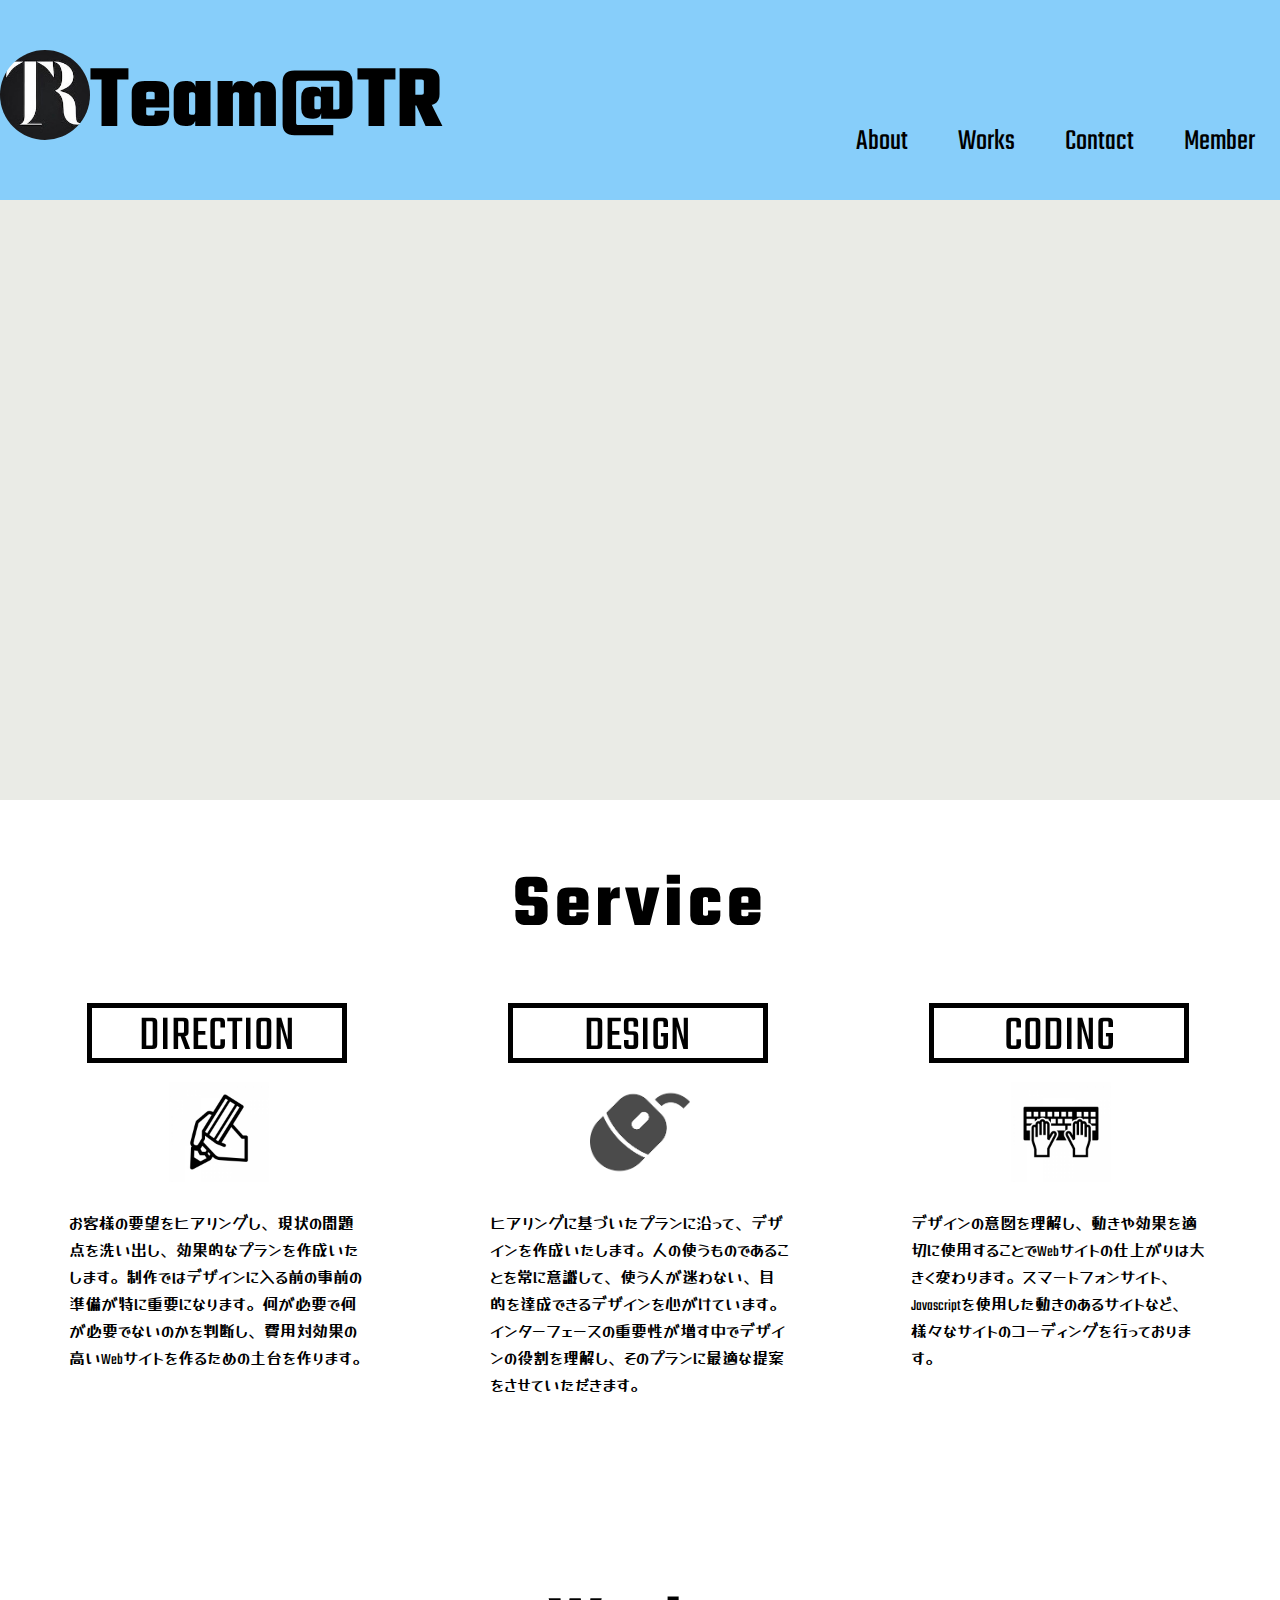
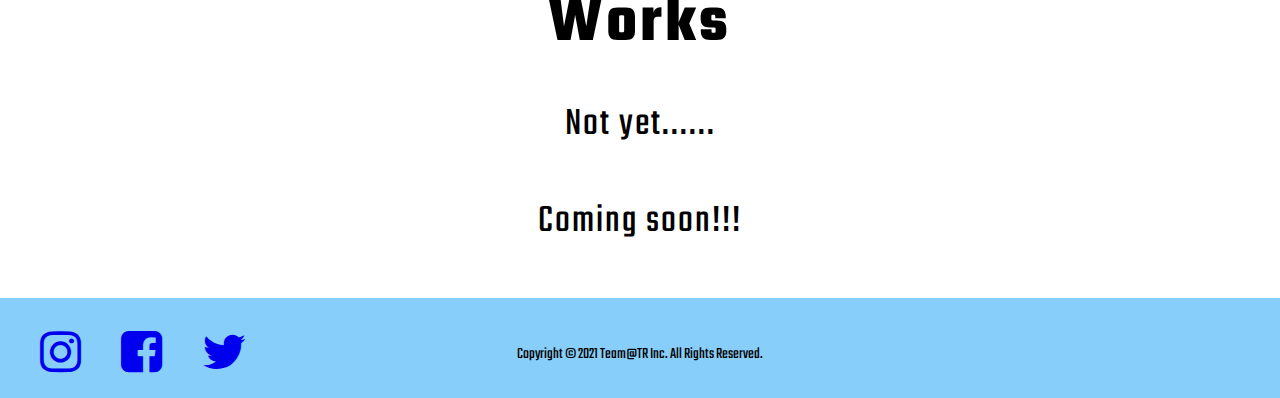
<file: index.html>
<!DOCTYPE html>
<html lang="ja">
  <head>
    <meta charset="UTF-8" />
    <meta http-equiv="X-UA-Compatible" content="IE=edge" />
    <meta name="viewport" content="width=device-width, initial-scale=1.0" />
    <title>Team@TR | Ren's</title>
    <meta name="description" content="Team@TR Ren's Portfolio" />
    <link rel="icon" href="写真/logo.jpg" />
    <link rel="stylesheet" href="/SCSS/style.css" />
    <link rel="stylesheet" href="/SCSS/openbtn.css" />
    <link href="https://fonts.googleapis.com/css2?family=Teko:wght@500&display=swap" rel="stylesheet" />
    <link href="https://fonts.googleapis.com/css2?family=Yusei+Magic&display=swap" rel="stylesheet" />
    <link rel="preconnect" href="https://fonts.gstatic.com" />
    <link rel="stylesheet" href="https://maxcdn.bootstrapcdn.com/font-awesome/4.7.0/css/font-awesome.min.css" />
  </head>

  <body>
    <header id="header">
      <div class="header_menu">
        <div class="main_title">
          <div class="logo">
            <a href="/index.html"><img src="写真/logo.jpg" /></a>
            <div class="title">
              <h1><a href="/index.html">Team@</a></h1>
              <h1><a href="/index.html">TR</a></h1>
            </div>
          </div>
        </div>
        <nav id="g-navi">
          <ul class="menu">
            <li class="abo">
              <a href="/about.html">About</a>
            </li>
            <li class="wor">
              <a href="/works.html">Works</a>
            </li>
            <li class="con">
              <a href="/contact.html">Contact</a>
            </li>
            <li class="mem">
              <a href="https://sharp-lewin-fab1c1.netlify.app/">Member</a>
            </li>
          </ul>
        </nav>
      </div>
    </header>

    <div class="openbtn1"><span></span><span></span><span></span></div>

    <div class="main">
      <div class="cover-slide hover-darken inview">
        <img class="img-zoom" src="/写真/slide1.jpg" alt="" />
      </div>
      <!-- <aside class="side left">
        <div class="side__inner">
          <a class="twitter icon tween-animate-title" href="#">Twitter</a>
          <a class="fb icon tween-animate-title" href="#">Facebook</a>
          <a class="insta icon tween-animate-title" href="#">Instagram</a>
        </div>
      </aside> -->
      <div class="sub_title">
        <h2>Service</h2>
      </div>
      <div class="ser">
        <div class="dir">
          <div class="try">
            <a class="btn cubic"><span class="hovering">ディレクション</span><span class="default">DIRECTION</span></a>
          </div>
          <p class="icon"><img src="写真/icon1.jpg" /></p>
          <p class="text">お客様の要望をヒアリングし、現状の問題点を洗い出し、効果的なプランを作成いたします。制作ではデザインに入る前の事前の準備が特に重要になります。何が必要で何が必要でないのかを判断し、費用対効果の高いWebサイトを作るための土台を作ります。</p>
        </div>

        <div class="des">
          <div class="try">
            <a class="btn cubic"><span class="hovering">デザイン</span><span class="default">DESIGN</span></a>
          </div>
          <p class="icon"><img src="写真/icon2.jpg" /></p>
          <p class="text">ヒアリングに基づいたプランに沿って、デザインを作成いたします。人の使うものであることを常に意識して、使う人が迷わない、目的を達成できるデザインを心がけています。インターフェースの重要性が増す中でデザインの役割を理解し、そのプランに最適な提案をさせていただきます。</p>
        </div>

        <div class="cod">
          <div class="try">
            <a class="btn cubic"><span class="hovering">コーディング</span><span class="default">CODING</span></a>
          </div>
          <p class="icon"><img src="写真/icon3.jpg" /></p>
          <p class="text">デザインの意図を理解し、動きや効果を適切に使用することでWebサイトの仕上がりは大きく変わります。スマートフォンサイト、Javascriptを使用した動きのあるサイトなど、様々なサイトのコーディングを行っております。</p>
        </div>
      </div>

      <div class="works">
        <h2>Works</h2>
        <p>Not yet......</p>
        <p>Coming soon!!!</p>
      </div>
      <!-- <aside class="side right">
        <div class="side__inner">
          <span class="tween-animate-title">&copy;Team@TR</span>
        </div>
      </aside> -->
    </div>

    <footer>
      <ul class="sns_btn">
        <li class="sns">
          <a href="https://www.instagram.com/rs_engineer.ch/"><span class="fa fa-instagram fa-3x"></span></a>
        </li>
        <li class="sns">
          <a href="https://www.facebook.com/profile.php?id=100042641163948"><span class="fa fa-facebook-square fa-3x"></span></a>
        </li>
        <li class="sns">
          <a href="https://twitter.com/Team_TR_rkkk"><span class="fa fa-twitter fa-3x"></span></a>
        </li>
      </ul>
      <div class="copy_right">
        <p>Copyright © 2021 Team@TR Inc. All Rights Reserved.</p>
      </div>
    </footer>

    <script src="https://code.jquery.com/jquery-3.4.1.min.js" integrity="sha256-CSXorXvZcTkaix6Yvo6HppcZGetbYMGWSFlBw8HfCJo=" crossorigin="anonymous"></script>
    <script src="/JS/openbtn.js"></script>
  </body>
</html>
</file>
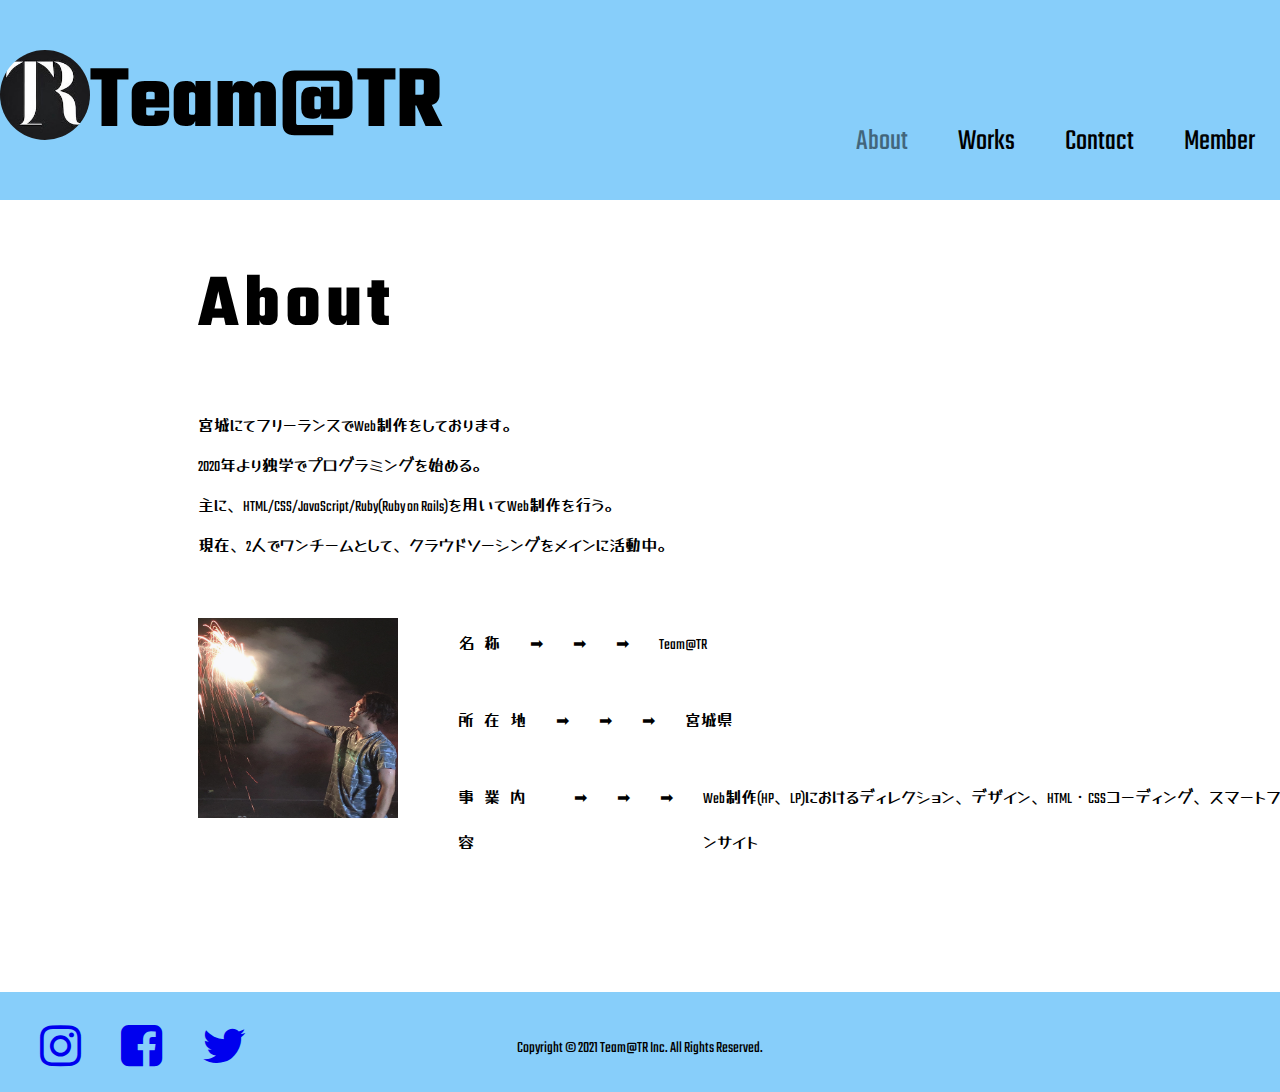
<file: about.html>
<!DOCTYPE html>
<html lang="ja">
  <head>
    <meta charset="UTF-8" />
    <meta http-equiv="X-UA-Compatible" content="IE=edge" />
    <meta name="viewport" content="width=device-width, initial-scale=1.0" />
    <title>About | Team@TR</title>
    <link rel="icon" href="写真/logo.jpg" />
    <link rel="stylesheet" href="/SCSS/style.css" />
    <link href="https://fonts.googleapis.com/css2?family=Teko:wght@500&display=swap" rel="stylesheet" />
    <link href="https://fonts.googleapis.com/css2?family=Yusei+Magic&display=swap" rel="stylesheet" />
    <link rel="preconnect" href="https://fonts.gstatic.com" />
    <link rel="stylesheet" href="https://maxcdn.bootstrapcdn.com/font-awesome/4.7.0/css/font-awesome.min.css" />
  </head>

  <body id="about">
    <header>
      <div class="main_title">
        <div class="logo">
          <a href="/index.html"><img src="写真/logo.jpg" /></a>
          <div class="title">
            <h1><a href="/index.html">Team@</a></h1>
            <h1><a href="/index.html">TR</a></h1>
          </div>
        </div>
      </div>
      <ul class="menu">
        <li class="abo">
          <a href="/about.html">About</a>
        </li>
        <li class="wor">
          <a href="/works.html">Works</a>
        </li>
        <li class="con">
          <a href="/contact.html">Contact</a>
        </li>
        <li class="mem">
          <a href="https://sharp-lewin-fab1c1.netlify.app/">Member</a>
        </li>
      </ul>
    </header>

    <div class="about_main">
      <div class="about_title">
        <h2>About</h2>
      </div>
      <div class="prof">
        <p class="about_text">
          宮城にてフリーランスでWeb制作をしております。<br />
          2020年より独学でプログラミングを始める。<br />
          主に、HTML/CSS/JavaScript/Ruby(Ruby on Rails)を用いてWeb制作を行う。<br />
          現在、2人でワンチームとして、クラウドソーシングをメインに活動中。<br />
        </p>
      </div>
      <div class="sub_prof">
        <img class="about_img" src="/写真/Slide4.jpg" />
        <ul class="sub_list">
          <li class="sub_list_text">
            <p class="list1">名称</p>
            <p class="list2">➡︎➡︎➡︎</p>
            <p class="list3">Team@TR</p>
          </li>
          <li class="sub_list_text">
            <p class="list1">所在地</p>
            <p class="list2">➡︎➡︎➡︎</p>
            <p class="list3">宮城県</p>
          </li>
          <li class="sub_list_text">
            <p class="list1">事業内容</p>
            <p class="list2">➡︎➡︎➡︎</p>
            <p class="list3">Web制作(HP、LP)におけるディレクション、デザイン、HTML・CSSコーディング、スマートフォンサイト</p>
          </li>
        </ul>
      </div>
    </div>

    <footer>
      <ul class="sns_btn">
        <li class="sns">
          <a href="https://www.instagram.com/rs_engineer.ch/"><span class="fa fa-instagram fa-3x"></span></a>
        </li>
        <li class="sns">
          <a href="https://www.facebook.com/profile.php?id=100042641163948"><span class="fa fa-facebook-square fa-3x"></span></a>
        </li>
        <li class="sns">
          <a href="https://twitter.com/Team_TR_rkkk"><span class="fa fa-twitter fa-3x"></span></a>
        </li>
      </ul>
      <div class="copy_right">
        <p>Copyright © 2021 Team@TR Inc. All Rights Reserved.</p>
      </div>
    </footer>
  </body>
</html>
</file>
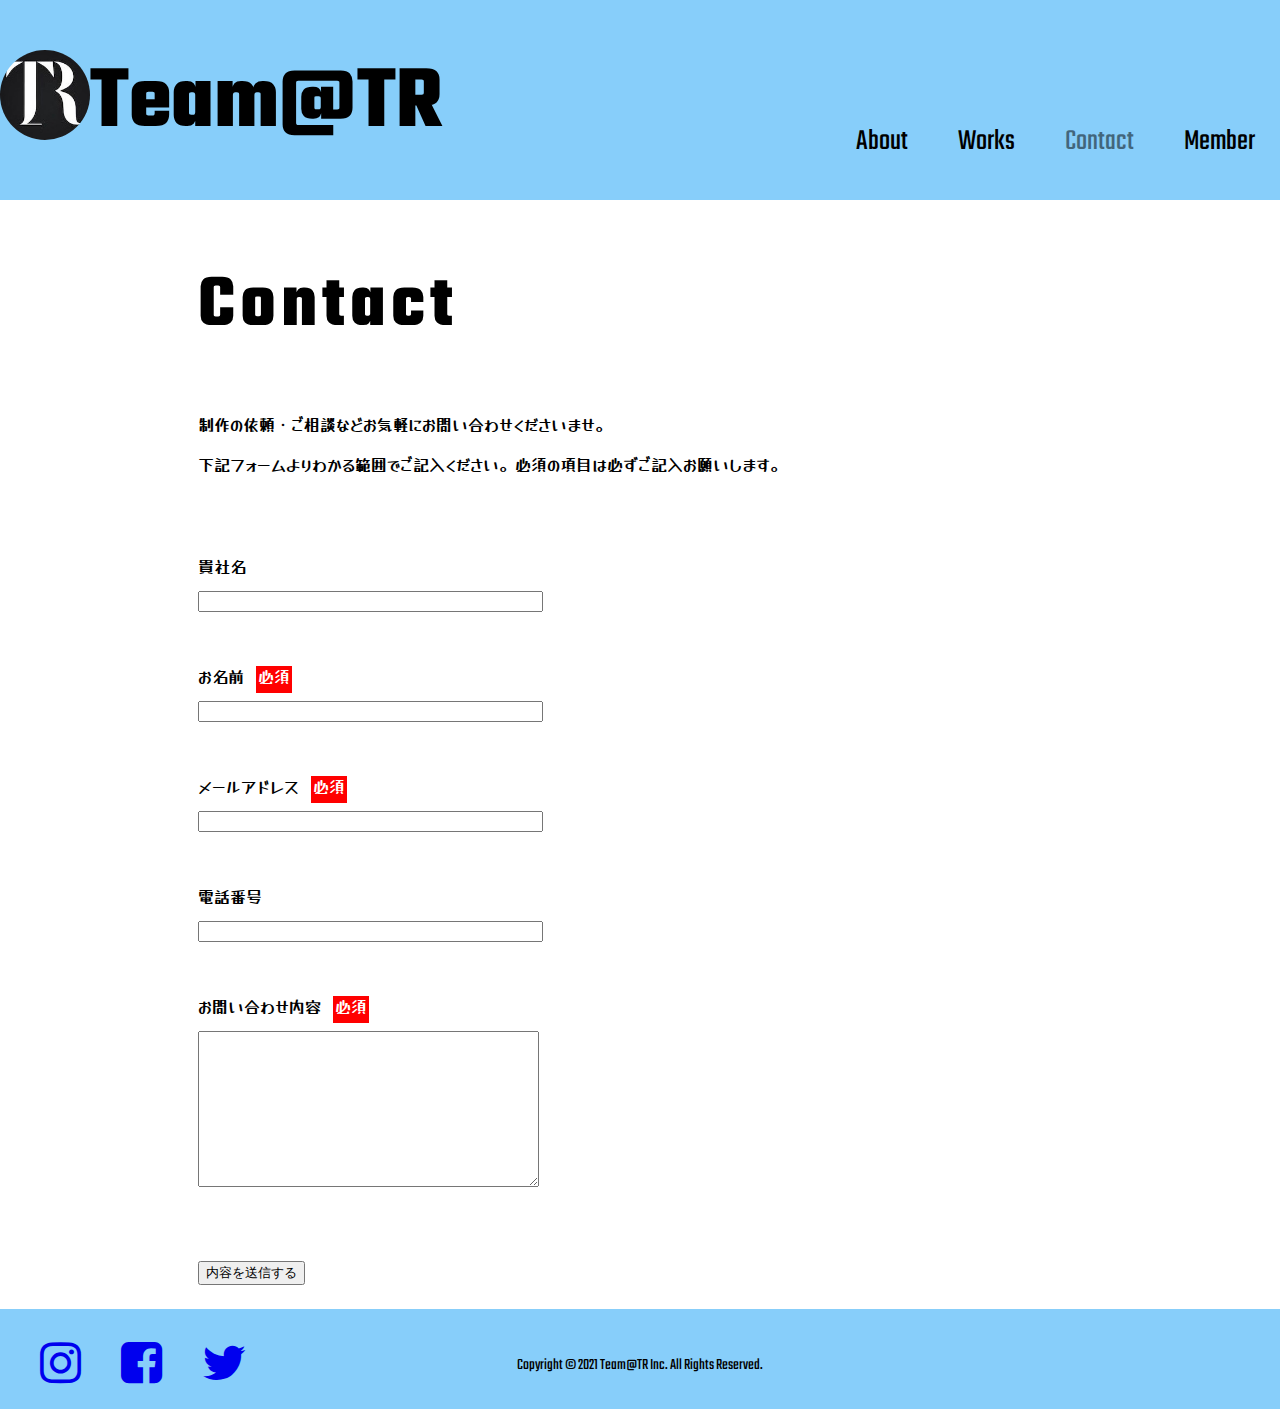
<file: contact.html>
<!DOCTYPE html>
<html lang="ja">
  <head>
    <meta charset="UTF-8" />
    <meta http-equiv="X-UA-Compatible" content="IE=edge" />
    <meta name="viewport" content="width=device-width, initial-scale=1.0" />
    <title>Contact | Team@TR</title>
    <link rel="icon" href="写真/logo.jpg" />
    <link rel="stylesheet" href="/SCSS/style.css" />
    <link rel="stylesheet" href="/SCSS/openbtn.css" />
    <link href="https://fonts.googleapis.com/css2?family=Teko:wght@500&display=swap" rel="stylesheet" />
    <link href="https://fonts.googleapis.com/css2?family=Yusei+Magic&display=swap" rel="stylesheet" />
    <link rel="preconnect" href="https://fonts.gstatic.com" />
    <link rel="stylesheet" href="https://maxcdn.bootstrapcdn.com/font-awesome/4.7.0/css/font-awesome.min.css" />
  </head>

  <body id="contact">
    <header id="header">
      <div class="main_title">
        <div class="logo">
          <a href="/index.html"><img src="写真/logo.jpg" /></a>
          <div class="title">
            <h1><a href="/index.html">Team@</a></h1>
            <h1><a href="/index.html">TR</a></h1>
          </div>
        </div>
      </div>
      <nav id="g-navi">
        <ul class="menu">
          <li class="abo">
            <a href="/about.html">About</a>
          </li>
          <li class="wor">
            <a href="/works.html">Works</a>
          </li>
          <li class="con">
            <a href="/contact.html">Contact</a>
          </li>
          <li class="mem">
            <a href="https://sharp-lewin-fab1c1.netlify.app/">Member</a>
          </li>
        </ul>
      </nav>
    </header>

    <div class="openbtn1"><span></span><span></span><span></span></div>

    <div class="contact_main">
      <div class="contact_title">
        <h2>Contact</h2>
      </div>
      <div class="contact_prof">
        <p class="contact_text">
          制作の依頼・ご相談などお気軽にお問い合わせくださいませ。<br />
          下記フォームよりわかる範囲でご記入ください。必須の項目は必ずご記入お願いします。<br />
        </p>
      </div>
    </div>

    <div class="contact_form">
      <form action="https://docs.google.com/forms/u/0/d/e/1FAIpQLSdbXcJnMaiYGJENPoSjPuqcXx3aiCCJ5m5hdd9-z20i0ZtQRw/formResponse" method="POST">
        <label for="company"><span>貴社名</span></label>
        <div class="form">
          <input id="company" type="text" name="entry.2005620554" class="company" value size="40" aria-invalid="false" kl_vkbd_parsed="true" />
        </div>
        <label for="name"><span>お名前</span></label>
        <span class="Required">必須</span>
        <div class="form">
          <input id="name" type="text" name="entry.1045781291" class="name" value size="40" aria-required="true" aria-invalid="false" kl_vkbd_parsed="true" />
        </div>
        <label for="email"><span>メールアドレス</span></label>
        <span class="Required">必須</span>
        <div class="form">
          <input id="email" type="email" name="entry.1065046570" class="email" value size="40" aria-required="true" aria-invalid="false" kl_vkbd_parsed="true" />
        </div>
        <label for="tel"><span>電話番号</span></label>
        <div class="form">
          <input id="tel" type="tel" name="entry.1166974658" class="tel" value size="40" aria-invalid="false" kl_vkbd_parsed="true" />
        </div>
        <label for="contacts"><span>お問い合わせ内容</span></label>
        <span class="Required">必須</span>
        <div class="form">
          <textarea id="contacts" name="entry.839337160" cols="40" rows="10" class="message" aria-required="true" aria-invalid="false"></textarea>
        </div>
        <p>
          <input type="submit" value="内容を送信する" class="form-control submitBtn" kl_vkbd_parsed="true" />
        </p>
      </form>
    </div>

    <footer>
      <ul class="sns_btn">
        <li class="sns">
          <a href="https://www.instagram.com/rs_engineer.ch/"><span class="fa fa-instagram fa-3x"></span></a>
        </li>
        <li class="sns">
          <a href="https://www.facebook.com/profile.php?id=100042641163948"><span class="fa fa-facebook-square fa-3x"></span></a>
        </li>
        <li class="sns">
          <a href="https://twitter.com/Team_TR_rkkk"><span class="fa fa-twitter fa-3x"></span></a>
        </li>
      </ul>
      <div class="copy_right">
        <p>Copyright © 2021 Team@TR Inc. All Rights Reserved.</p>
      </div>
    </footer>

    <script src="https://code.jquery.com/jquery-3.4.1.min.js" integrity="sha256-CSXorXvZcTkaix6Yvo6HppcZGetbYMGWSFlBw8HfCJo=" crossorigin="anonymous"></script>
    <script src="/JS/openbtn.js"></script>
  </body>
</html>
</file>
<file: SCSS/style.css>
@charset "UTF-8";
html {
  font-family: "Teko", "Yusei Magic", sans-serif;
}

header {
  background-color: lightskyblue;
  height: 200px;
  width: 100vw;
  position: relative;
  right: 8px;
  bottom: 8px;
}

.main {
  position: relative;
}

.logo {
  display: -webkit-inline-box;
  display: -ms-inline-flexbox;
  display: inline-flex;
}

.logo img {
  width: 90px;
  height: 90px;
  border-radius: 50%;
  position: relative;
  top: 50px;
}

.title {
  font-size: 45px;
  display: -webkit-inline-box;
  display: -ms-inline-flexbox;
  display: inline-flex;
  position: relative;
  height: 150px;
}

.title a {
  text-decoration: none;
  color: black;
  cursor: pointer;
  position: relative;
  bottom: 20px;
}

.menu {
  display: -webkit-box;
  display: -ms-flexbox;
  display: flex;
  -webkit-box-pack: end;
      -ms-flex-pack: end;
          justify-content: flex-end;
  list-style: none;
  margin-top: -30px;
}

.menu a {
  color: black;
  cursor: pointer;
  text-decoration: none;
  font-size: 30px;
  padding: 0 5px;
  margin: 0 20px;
}

.menu a:hover {
  color: blue;
  border-bottom: 2px blue solid;
}

#about li.abo a {
  opacity: 0.5;
}

#works li.wor a {
  opacity: 0.5;
}

#contact li.con a {
  opacity: 0.5;
}

/*==ヘッダーのテキストナビゲーションの形状*/
#g-navi {
  margin-top: -30px;
}

#g-navi ul {
  list-style: none;
  display: -webkit-box;
  display: -ms-flexbox;
  display: flex;
  -webkit-box-pack: end;
      -ms-flex-pack: end;
          justify-content: flex-end;
}

#g-navi ul li a {
  display: block;
  text-decoration: none;
  color: black;
  padding: 0 5px;
  margin: 0 20px;
}

#g-navi ul li.current a,
#g-navi ul li a:hover {
  color: blue;
}

.cover-slide {
  position: relative;
  overflow: hidden;
  width: 100vw;
  top: -7.6px;
  left: -7.6px;
}

.cover-slide img {
  width: 100vw;
  height: 600px;
  -o-object-fit: cover;
     object-fit: cover;
  -o-object-position: 30% 7%;
     object-position: 30% 7%;
  vertical-align: bottom;
}

.cover-slide::after {
  content: "";
  position: absolute;
  z-index: 2;
  top: 0;
  left: 0;
  right: 0;
  bottom: 0;
  background-color: #eaebe6;
  opacity: 0;
}

.cover-slide.inview::after {
  opacity: 1;
  -webkit-animation-name: kf-cover-slide;
          animation-name: kf-cover-slide;
  -webkit-animation-duration: 1.6s;
          animation-duration: 1.6s;
  -webkit-animation-timing-function: ease-in-out;
          animation-timing-function: ease-in-out;
  -webkit-animation-delay: 0s;
          animation-delay: 0s;
  -webkit-animation-iteration-count: 1;
          animation-iteration-count: 1;
  -webkit-animation-direction: normal;
          animation-direction: normal;
  -webkit-animation-fill-mode: forwards;
          animation-fill-mode: forwards;
}

@-webkit-keyframes kf-cover-slide {
  0% {
    -webkit-transform-origin: left;
            transform-origin: left;
    -webkit-transform: scaleX(0);
            transform: scaleX(0);
  }
  50% {
    -webkit-transform-origin: left;
            transform-origin: left;
    -webkit-transform: scaleX(1);
            transform: scaleX(1);
  }
  50.1% {
    -webkit-transform-origin: right;
            transform-origin: right;
    -webkit-transform: scaleX(1);
            transform: scaleX(1);
  }
  100% {
    -webkit-transform-origin: right;
            transform-origin: right;
    -webkit-transform: scaleX(0);
            transform: scaleX(0);
  }
}

@keyframes kf-cover-slide {
  0% {
    -webkit-transform-origin: left;
            transform-origin: left;
    -webkit-transform: scaleX(0);
            transform: scaleX(0);
  }
  50% {
    -webkit-transform-origin: left;
            transform-origin: left;
    -webkit-transform: scaleX(1);
            transform: scaleX(1);
  }
  50.1% {
    -webkit-transform-origin: right;
            transform-origin: right;
    -webkit-transform: scaleX(1);
            transform: scaleX(1);
  }
  100% {
    -webkit-transform-origin: right;
            transform-origin: right;
    -webkit-transform: scaleX(0);
            transform: scaleX(0);
  }
}

.img-zoom {
  opacity: 0;
}

.inview .img-zoom {
  opacity: 1;
  -webkit-transition: -webkit-transform 0.3s ease;
  transition: -webkit-transform 0.3s ease;
  transition: transform 0.3s ease;
  transition: transform 0.3s ease, -webkit-transform 0.3s ease;
  -webkit-animation-name: kf-img-show;
          animation-name: kf-img-show;
  -webkit-animation-duration: 1.6s;
          animation-duration: 1.6s;
  -webkit-animation-timing-function: ease-in-out;
          animation-timing-function: ease-in-out;
  -webkit-animation-delay: 0s;
          animation-delay: 0s;
  -webkit-animation-iteration-count: 1;
          animation-iteration-count: 1;
  -webkit-animation-direction: normal;
          animation-direction: normal;
  -webkit-animation-fill-mode: none;
          animation-fill-mode: none;
}

.inview .img-zoom:hover {
  -webkit-transform: scale(1.3);
          transform: scale(1.3);
}

@-webkit-keyframes kf-img-show {
  0% {
    opacity: 0;
  }
  50% {
    opacity: 0;
  }
  50.1% {
    opacity: 1;
    -webkit-transform: scale(1.5);
            transform: scale(1.5);
  }
  100% {
    opacity: 1;
  }
}

@keyframes kf-img-show {
  0% {
    opacity: 0;
  }
  50% {
    opacity: 0;
  }
  50.1% {
    opacity: 1;
    -webkit-transform: scale(1.5);
            transform: scale(1.5);
  }
  100% {
    opacity: 1;
  }
}

.hover-darken::before {
  content: "";
  position: absolute;
  top: 0;
  left: 0;
  width: 100%;
  height: 100%;
  z-index: 1;
  -webkit-transition: background-color 0.3s ease;
  transition: background-color 0.3s ease;
  pointer-events: none;
  -webkit-animation-name: kf-img-show;
          animation-name: kf-img-show;
  -webkit-animation-duration: 1.6s;
          animation-duration: 1.6s;
  -webkit-animation-timing-function: ease-in-out;
          animation-timing-function: ease-in-out;
  -webkit-animation-delay: 0s;
          animation-delay: 0s;
  -webkit-animation-iteration-count: 1;
          animation-iteration-count: 1;
  -webkit-animation-direction: normal;
          animation-direction: normal;
  -webkit-animation-fill-mode: none;
          animation-fill-mode: none;
}

.hover-darken:hover::before {
  background-color: rgba(0, 0, 0, 0.4);
}

.sub_title {
  text-align: center;
  line-height: 1;
  font-weight: 100;
  letter-spacing: 0.1em;
  font-size: 50px;
  margin-bottom: -30px;
}

.dir {
  width: 300px;
  height: 450px;
}

.dir .text {
  margin-top: 50px;
}

.des {
  width: 300px;
  height: 450px;
}

.des .text {
  margin-top: 50px;
}

.cod {
  width: 300px;
  height: 450px;
}

.cod .text {
  margin-top: 50px;
}

.ser {
  display: -webkit-box;
  display: -ms-flexbox;
  display: flex;
  -ms-flex-pack: distribute;
      justify-content: space-around;
}

.icon img {
  width: 100px;
  height: 100px;
  position: relative;
  left: 100px;
  top: 30px;
}

.try .btn {
  position: relative;
  display: inline-block;
  -webkit-transform-style: preserve-3d;
          transform-style: preserve-3d;
  -webkit-perspective: 3000px;
          perspective: 3000px;
  width: 150px;
  height: 50px;
  margin: 0 auto;
  cursor: pointer;
}

.try .btn.cubic span {
  position: absolute;
  top: 25px;
  left: 18px;
  width: 250px;
  height: 50px;
  border: 5px solid black;
  line-height: 58px;
  text-align: center;
  -webkit-transition: all 0.3s;
  transition: all 0.3s;
  font-size: 50px;
}

.try .btn.cubic .hovering {
  background-color: black;
  color: white;
  -webkit-transform: rotateX(90deg);
          transform: rotateX(90deg);
  -webkit-transform-origin: center center -25px;
          transform-origin: center center -25px;
  font-size: 30px;
}

.try .btn.cubic .default {
  background-color: white;
  color: black;
  -webkit-transform: rotateX(0);
          transform: rotateX(0);
  -webkit-transform-origin: center center -25px;
          transform-origin: center center -25px;
}

.try .btn.cubic:hover .hovering {
  -webkit-transform: rotateX(0);
          transform: rotateX(0);
}

.try .btn.cubic:hover .default {
  -webkit-transform: rotateX(-90deg);
          transform: rotateX(-90deg);
}

.works {
  margin-top: 150px;
}

.works h2 {
  text-align: center;
  letter-spacing: 0.05em;
  font-size: 65px;
  margin-bottom: -15px;
}

.works p {
  text-align: center;
  letter-spacing: 0.05em;
  font-size: 40px;
}

.sns_btn {
  display: -webkit-box;
  display: -ms-flexbox;
  display: flex;
  -webkit-box-pack: end;
      -ms-flex-pack: end;
          justify-content: flex-end;
  letter-spacing: 20px;
}

.about_title {
  line-height: 1;
  font-weight: 100;
  letter-spacing: 0.1em;
  font-size: 50px;
  width: 70%;
  margin: 0 auto;
  text-align: left;
}

.prof {
  margin: 0 auto;
  width: 70%;
}

.prof .about_text {
  text-align: left;
  line-height: 40px;
}

.sub_prof {
  margin: 0 auto;
  width: 70%;
  height: 200px;
  margin-top: 50px;
  padding-bottom: 150px;
}

.sub_prof .about_img {
  width: 200px;
  height: 200px;
}

.sub_prof .sub_list {
  list-style: none;
  position: relative;
  left: 220px;
  bottom: 235px;
  line-height: 45px;
}

.sub_prof .sub_list .sub_list_text {
  display: -webkit-box;
  display: -ms-flexbox;
  display: flex;
}

.sub_prof .sub_list .sub_list_text .list1 {
  letter-spacing: 10px;
  padding-right: 20px;
}

.sub_prof .sub_list .sub_list_text .list2 {
  letter-spacing: 30px;
}

.main_works {
  height: 625px;
  width: 100vw;
  text-align: center;
}

.ml4 {
  position: relative;
  font-weight: 900;
  font-size: 200px;
  z-index: -1;
}

.ml4 .letters {
  position: absolute;
  margin: auto;
  left: 0;
  top: 0.3em;
  right: 0;
  opacity: 0;
  z-index: 1;
}

.contact_title {
  line-height: 1;
  font-weight: 100;
  letter-spacing: 0.1em;
  font-size: 50px;
  width: 70%;
  margin: 0 auto;
  text-align: left;
}

.contact_prof {
  margin: 0 auto;
  width: 70%;
}

.contact_prof .contact_text {
  text-align: left;
  line-height: 40px;
}

.contact_form {
  margin: 0 auto;
  width: 70%;
  padding-top: 50px;
}

.contact_form .form {
  padding: 10px 0px 50px 0px;
}

.contact_form .Required {
  margin-left: 10px;
  background-color: red;
  padding: 2px;
  color: white;
}

footer {
  background-color: lightskyblue;
  width: 100vw;
  position: relative;
  right: 8px;
  bottom: -8px;
  height: 100px;
}

footer .sns_btn {
  display: -webkit-box;
  display: -ms-flexbox;
  display: flex;
  -webkit-box-pack: start;
      -ms-flex-pack: start;
          justify-content: flex-start;
  list-style: none;
}

footer .sns {
  cursor: pointer;
  margin-right: 20px;
  position: relative;
  top: 30px;
}

footer .copy_right {
  width: 100vw;
  text-align: center;
  margin-top: -20px;
}
/*# sourceMappingURL=style.css.map */
</file>
<file: SCSS/openbtn.css>
@charset "utf-8";

/*========= 途中からハンバーガーメニューに変化するのためのCSS ===============*/

/*========= ボタンのためのCSS ===============*/

/*ボタン全体の形状*/
.openbtn1 {
  /*はじめは非表示に*/
  display: none;
  /*ボタンの位置*/
  position: fixed;
  top: 10px;
  right: 10px;
  z-index: 999;
  /*ボタンの形状*/
  background: #666;
  cursor: pointer;
  width: 50px;
  height: 50px;
  border-radius: 5px;
}

/*ボタンのアイコン設定*/
.openbtn1 span {
  display: inline-block;
  transition: all 0.4s;
  position: absolute;
  left: 14px;
  height: 3px;
  border-radius: 2px;
  background-color: #fff;
  width: 45%;
}

.openbtn1 span:nth-of-type(1) {
  top: 15px;
}

.openbtn1 span:nth-of-type(2) {
  top: 23px;
}

.openbtn1 span:nth-of-type(3) {
  top: 31px;
}

/*activeクラスが付与された後のボタンのアイコン設定*/
.openbtn1.active span:nth-of-type(1) {
  top: 18px;
  left: 18px;
  transform: translateY(6px) rotate(-45deg);
  width: 30%;
}

.openbtn1.active span:nth-of-type(2) {
  opacity: 0;
}

.openbtn1.active span:nth-of-type(3) {
  top: 30px;
  left: 18px;
  transform: translateY(-6px) rotate(45deg);
  width: 30%;
}

/*fadeDownクラスが付与された後のボタンの出現アニメーション設定*/
.fadeDown {
  animation-name: fadeDownAnime;
  animation-duration: 0.5s;
  animation-fill-mode: forwards;
  opacity: 0;
  display: block;
}
@keyframes fadeDownAnime {
  from {
    opacity: 0;
    transform: translateY(-100px);
  }

  to {
    opacity: 1;
    transform: translateY(0);
  }
}

/*========= ヘッダーナビゲーションのためのCSS ===============*/

/*==ヘッダーの形状*/
/* #header {
  height: 70px;
  width: 100%;
  display: flex;
  justify-content: space-between;
  align-items: center;
  background: #333;
  color: #fff;
  text-align: center;
  padding: 20px;
} */

/*.doneクラスがついたヘッダー*/
#header.dnone {
  opacity: 0; /*透過0にして非表示に*/
}

/*メニューボタンをクリックした際に付与されるpanelactiveクラスがついたら*/
#header.dnone.panelactive {
  opacity: 1; /*不透明にして出現*/
}

/*==ヘッダーのテキストナビゲーションの形状 */
/* #g-navi ul {
  list-style: none;
  display: flex;
  justify-content: center;
}

#g-navi ul li a {
  display: block;
  text-decoration: none;
  color: black;
  padding: 10px;
}

#g-navi ul li.current a,
#g-navi ul li a:hover {
  color: blue;
} */

/*.doneクラスがついたヘッダーのテキストナビゲーションの形状*/
#header.dnone #g-navi {
  /*固定位置にして最背面に*/
  position: fixed;
  top: 0;
  left: 0;
  z-index: -1;
  /*高さと幅*/
  width: 100%;
  height: 110%;
  /*天地中央＆テキスト中央揃え*/
  display: flex;
  justify-content: center;
  align-items: center;
  text-align: center;
  /*はじめは透過0に*/
  opacity: 0;
  transition: all 0.5s;
}

/*メニューボタンをクリックした際に付与されるpanelactiveクラスがついたナビゲーションの形状*/
#header.dnone.panelactive #g-navi {
  opacity: 1; /*不透明に*/
  z-index: 5; /*最前面に*/
  background: white;
}

#header.dnone.panelactive #g-navi ul {
  display: block; /*flexの横並びをblockにして縦並びに*/
}

/*リストの形状*/

#header.dnone.panelactive #g-navi li a {
  color: #333;
  text-decoration: none;
  padding: 10px;
  display: block;
  text-transform: uppercase;
  letter-spacing: 0.1em;
  font-weight: bold;
  transition: all 0.5s;
}

#header.dnone.panelactive #g-navi li a:hover {
  cursor: pointer;
  border-bottom: none;
  color: blue;
}

/*========= レイアウトのためのCSS ===============*/

/* h1 {
  font-size: 1.2rem;
}

h2 {
  font-size: 1.2rem;
  text-align: center;
  margin: 0 0 30px 0;
}

p {
  margin-top: 20px;
}

small {
  background: #333;
  color: #fff;
  display: block;
  text-align: center;
  padding: 20px;
}

section {
  padding: 30px;
}

section:nth-child(2n) {
  background: #f3f3f3;
} */
</file>
